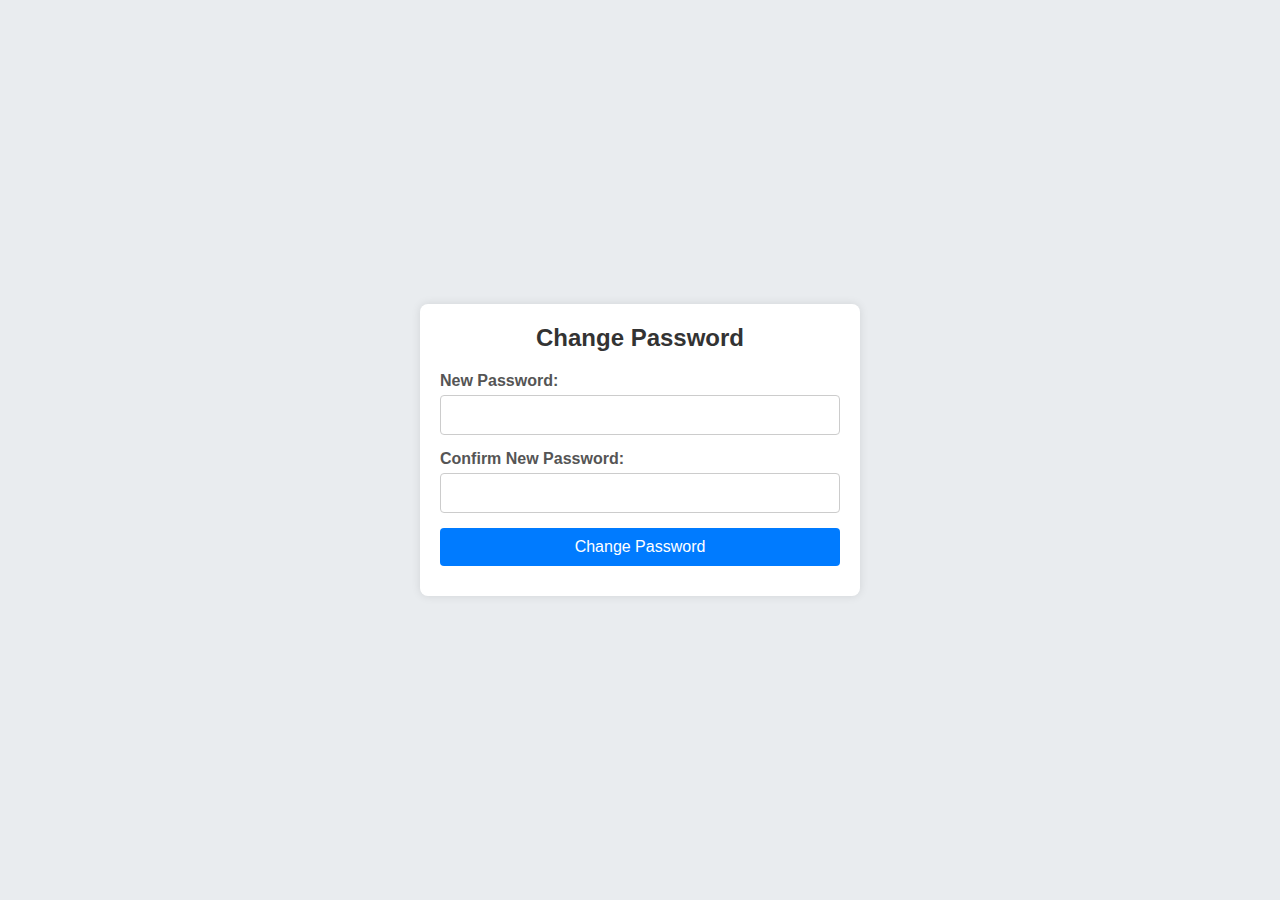
<file: templates/change_pwd.html>
<!DOCTYPE html>
<html lang="en">
<head>
    <meta charset="UTF-8">
    <meta name="viewport" content="width=device-width, initial-scale=1.0">
    <title>Change Password</title>
    <style>
        body {
            font-family: Arial, sans-serif;
            background-color: #e9ecef;
            display: flex;
            justify-content: center;
            align-items: center;
            height: 100vh;
            margin: 0;
        }

        .change-password-container {
            background-color: #fff;
            padding: 20px;
            border-radius: 8px;
            box-shadow: 0 0 10px rgba(0, 0, 0, 0.1);
            width: 100%;
            max-width: 400px;
        }

        .change-password-header {
            text-align: center;
            margin-bottom: 20px;
        }

        .change-password-header h2 {
            margin: 0;
            color: #333;
        }

        .form-group {
            margin-bottom: 15px;
        }

        .form-group label {
            display: block;
            font-weight: bold;
            margin-bottom: 5px;
            color: #555;
        }

        .form-group input[type="password"] {
            width: 100%;
            padding: 10px;
            border: 1px solid #ccc;
            border-radius: 4px;
            font-size: 16px;
            box-sizing: border-box;
        }

        button[type="submit"] {
            width: 100%;
            padding: 10px;
            background-color: #007bff;
            color: white;
            border: none;
            border-radius: 4px;
            font-size: 16px;
            cursor: pointer;
        }

        button[type="submit"]:hover {
            background-color: #0056b3;
        }

        .error-message, .success-message {
            color: red;
            font-size: 14px;
            margin-top: 10px;
            text-align: center;
        }

        .success-message {
            color: green;
        }
    </style>
</head>
<body>
    <main class="change-password-container">
        <section class="change-password-header">
            <h2>Change Password</h2>
        </section>
        <section class="change-password-contents">
            <form id="change-password-form" action="/update_pwd" method="post">
                <div class="form-group">
                    <label for="new_password">New Password:</label>
                    <input type="password" id="new_password" name="new_password" required>
                </div>
                <div class="form-group">
                    <label for="confirm_password">Confirm New Password:</label>
                    <input type="password" id="confirm_password" name="confirm_password" required>
                </div>
                <button type="submit">Change Password</button>
                <div class="error-message" id="error-message">
                    <!-- Error message can be dynamically inserted here -->
                </div>
                <div class="success-message" id="success-message">
                    <!-- Success message can be dynamically inserted here -->
                </div>
            </form>
        </section>
    </main>
</body>
</html>
</file>
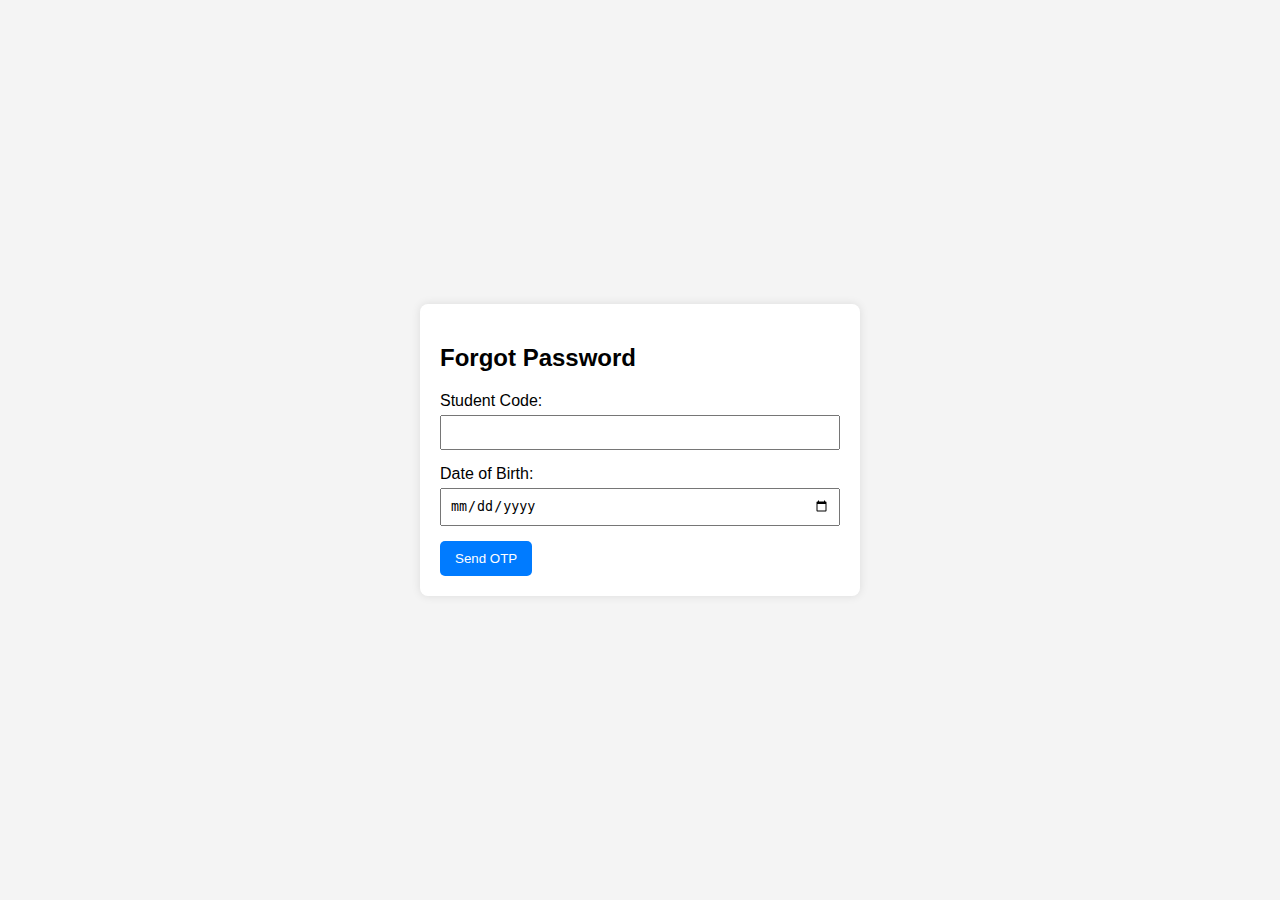
<file: templates/forget_pwd.html>
<!DOCTYPE html>
<html lang="en">
<head>
    <meta charset="UTF-8">
    <meta name="viewport" content="width=device-width, initial-scale=1.0">
    <title>Forgot Password</title>
    <link rel="stylesheet" href="/static/styles/forget_pwd.css"> <!-- Link to your CSS file for styling -->
</head>
<body>
    <main class="forgot-password">
        <section class="forgot-password-header">
            <h2>Forgot Password</h2>
        </section>
        <section class="forgot-password-contents">
            <form id="forgot-password-form" action="/send_otp" method="post">
                <div class="form-group">
                    <label for="student_code">Student Code:</label>
                    <input type="text" id="student_code" name="student_code" required>
                </div>
                <div class="form-group">
                    <label for="dob">Date of Birth:</label>
                    <input type="date" id="dob" name="dob" required>
                </div>
                <button type="submit">Send OTP</button>
            </form>
        </section>
    </main>
</body>
</html>
</file>
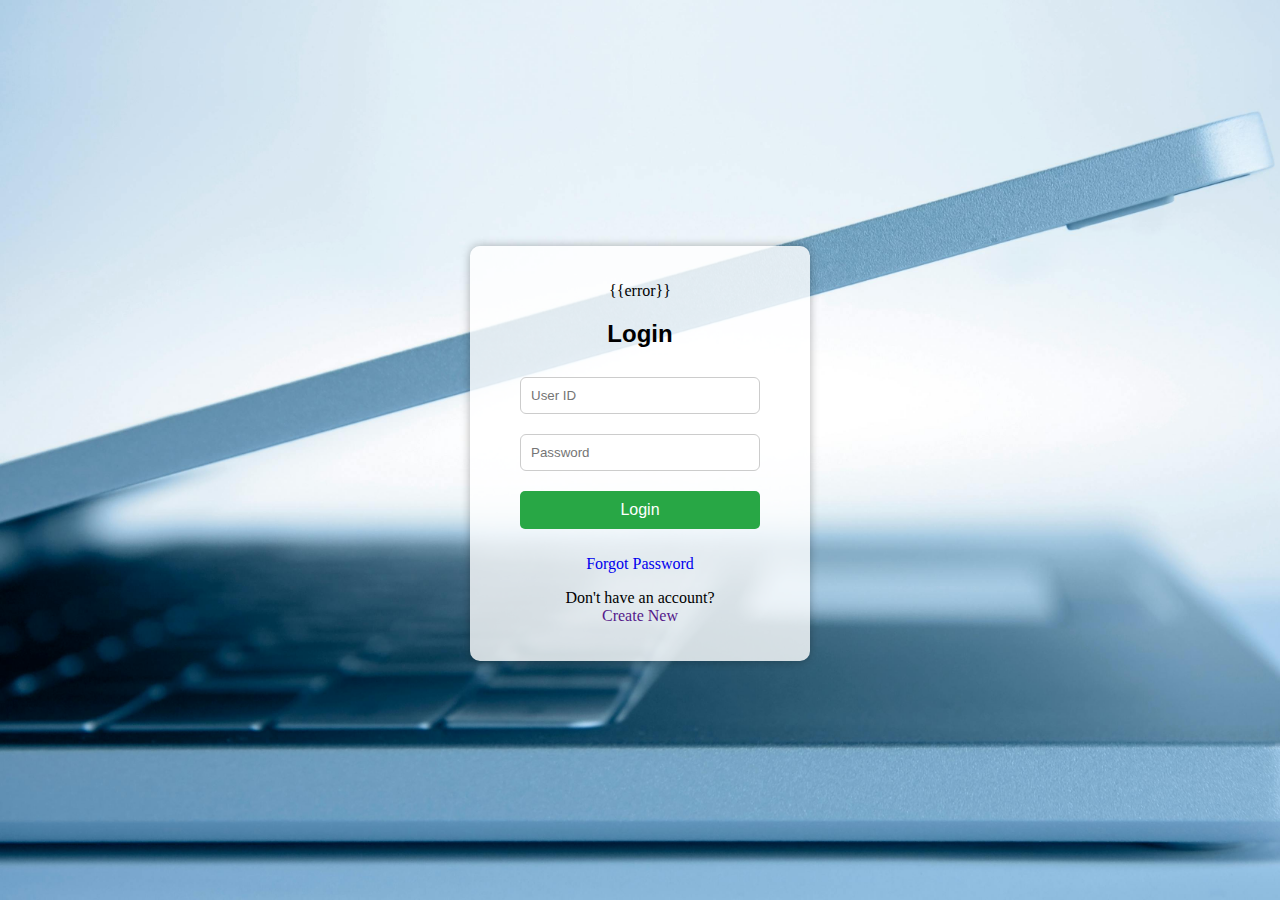
<file: templates/login.html>
<!DOCTYPE html>
<html lang="en">
<head>
    <meta charset="UTF-8">
    <meta name="viewport" content="width=device-width, initial-scale=1.0">
    <title>Document</title>
    <style>
        html{
            height: 100%
        }

        body{
            height: 99%;
            background-image: url('/static/images/bg-image.jpg');
            background-size: cover;
            align-items: center;
            justify-content: center;
            display: flex;
        }

        .login-container {
            /* height: 500px; */
            width: 300px;
            background-color: rgba(255, 255, 255, 0.8);
            padding: 20px;
            border-radius: 10px;
            box-shadow: 0 0 10px rgba(0, 0, 0, 0.3);
            text-align: center;
            align-content: center;
        }

        .login-container h2{
            font-family: Arial;
        }

        .login-container input{
            width: 80%;
            padding: 10PX;
            margin: 10PX;
            border-radius: 6px;
            border: 1px solid #ccc;
            box-sizing: border-box;
        }

        .login-container button{
            width: 80%;
            padding: 10px;
            margin: 10px;
            background-color: #28a745;
            color: white;
            border: none;
            border-radius: 5px;
            font-size: 16px;
            cursor: pointer;
        }

        .login-container button:hover{
            background-color: #168730;
            transition: ease 0.3s;
        }

        .login-container a {
            text-decoration: none;
        }

        .login-container a:hover {
        color: blue;
        font-size: 16.3px;
        transition: ease-in-out 200ms;
        }

    </style>
</head>
<body>
    <div class="login-container">
        <p>{{error}}</p>
        <h2>Login</h2>
        <form action="/login" method="post">
            <input type="text" placeholder="User ID" name="user_id">
            <input type="password" placeholder="Password" name="passwd" required>
            <button type="submit">Login</button>
        </form>
        <p><a href="/forget_pwd">Forgot Password</a></p>
        <p>Don't have an account? <br><a href="">Create New</a></p>
    </div>
</body>
</html>
</file>
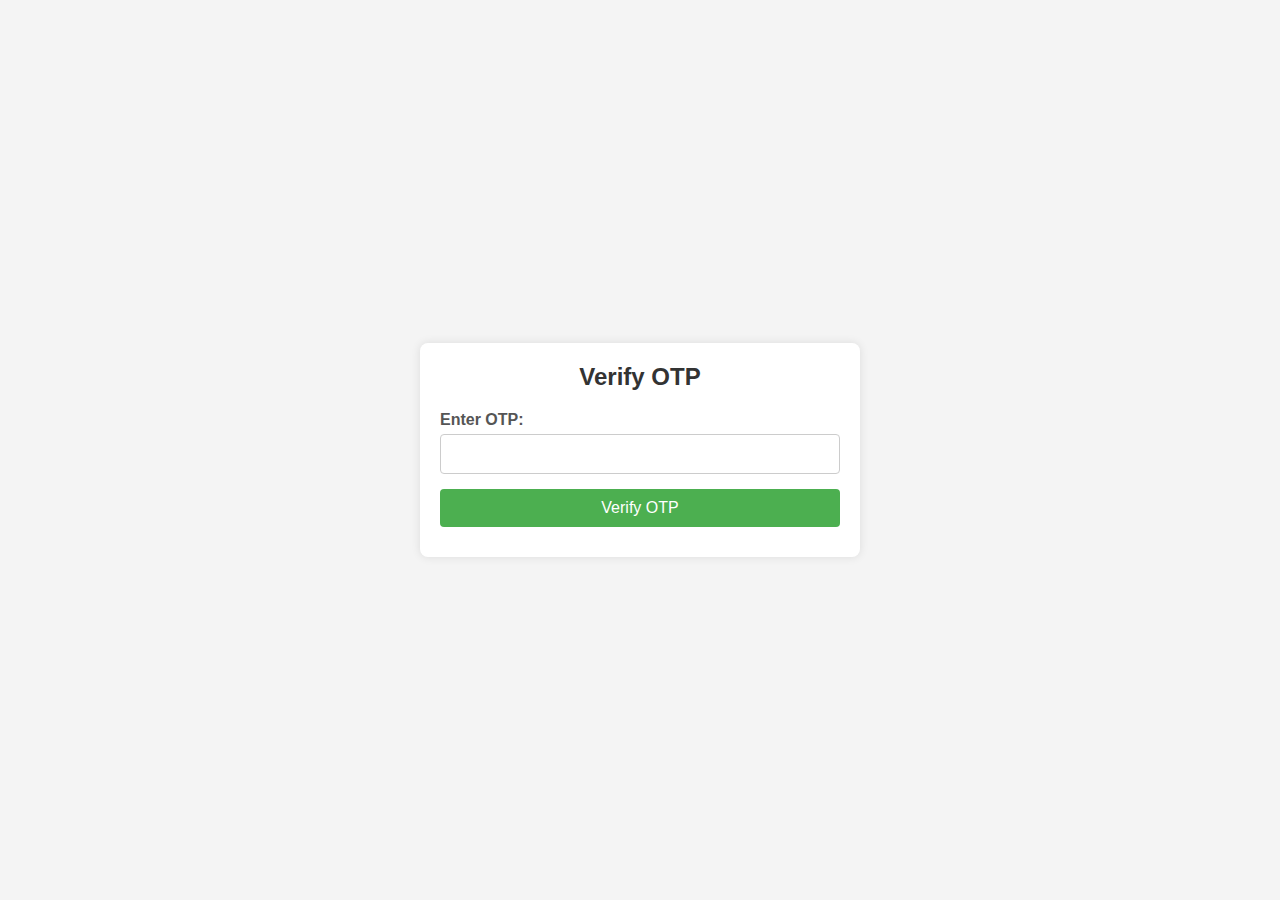
<file: templates/otp_page.html>
<!DOCTYPE html>
<html lang="en">
<head>
    <meta charset="UTF-8">
    <meta name="viewport" content="width=device-width, initial-scale=1.0">
    <title>Verify OTP</title>
    <style>
        body {
            font-family: Arial, sans-serif;
            background-color: #f4f4f4;
            display: flex;
            justify-content: center;
            align-items: center;
            height: 100vh;
            margin: 0;
        }

        .otp-verification {
            background-color: #ffffff;
            padding: 20px;
            border-radius: 8px;
            box-shadow: 0 0 10px rgba(0, 0, 0, 0.1);
            width: 100%;
            max-width: 400px;
        }

        .otp-header {
            text-align: center;
            margin-bottom: 20px;
        }

        .otp-header h2 {
            margin: 0;
            color: #333;
        }

        .form-group {
            margin-bottom: 15px;
        }

        .form-group label {
            display: block;
            font-weight: bold;
            margin-bottom: 5px;
            color: #555;
        }

        .form-group input[type="text"] {
            width: 100%;
            padding: 10px;
            border: 1px solid #ccc;
            border-radius: 4px;
            font-size: 16px;
            box-sizing: border-box;
        }

        button[type="submit"] {
            width: 100%;
            padding: 10px;
            background-color: #4CAF50;
            color: white;
            border: none;
            border-radius: 4px;
            font-size: 16px;
            cursor: pointer;
        }

        button[type="submit"]:hover {
            background-color: #45a049;
        }

        .error-message {
            color: red;
            font-size: 14px;
            margin-top: 10px;
        }
    </style>
</head>
<body>
    <main class="otp-verification">
        <section class="otp-header">
            <h2>Verify OTP</h2>
        </section>
        <section class="otp-contents">
            <form id="otp-form" action="/verify_otp" method="post">
                <div class="form-group">
                    <label for="otp">Enter OTP:</label>
                    <input type="text" id="otp" name="otp" required>
                </div>
                <button type="submit">Verify OTP</button>
                <div class="error-message" id="error-message">
                    <!-- Error message can be dynamically inserted here -->
                </div>
            </form>
        </section>
    </main>
</body>
</html>
</file>
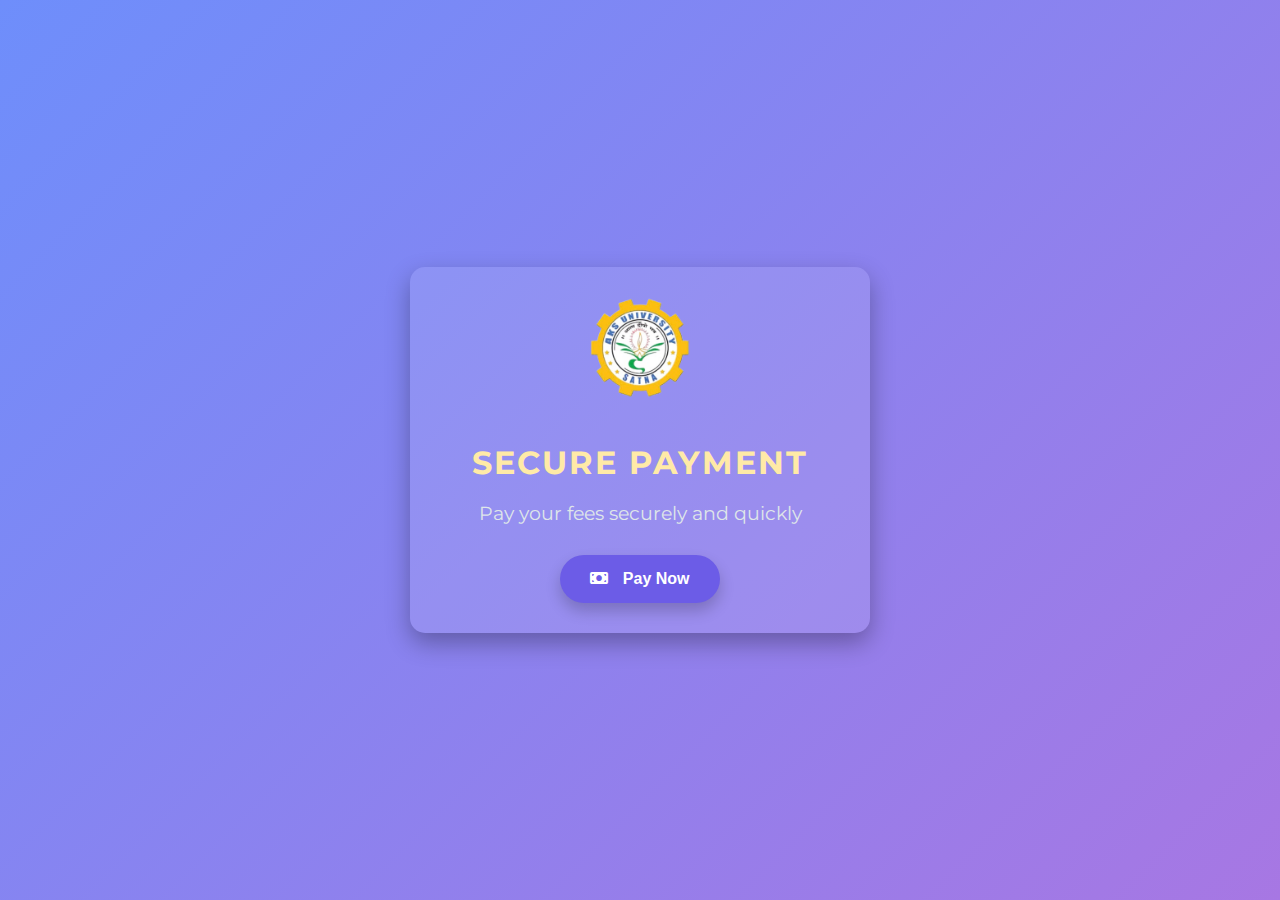
<file: templates/payment.html>
<!DOCTYPE html>
<html lang="en">
<head>
    <meta charset="UTF-8">
    <meta name="viewport" content="width=device-width, initial-scale=1.0">
    <title>Payment Page</title>
    <link rel="stylesheet" href="https://cdnjs.cloudflare.com/ajax/libs/font-awesome/6.0.0/css/all.min.css">
    <link href="https://fonts.googleapis.com/css2?family=Montserrat:wght@400;600&display=swap" rel="stylesheet">
    <style>
        body {
            font-family: 'Montserrat', sans-serif;
            background: linear-gradient(135deg, #6e8efb, #a777e3);
            color: #fff;
            display: flex;
            justify-content: center;
            align-items: center;
            height: 100vh;
            margin: 0;
        }

        .container {
            text-align: center;
            background: rgba(255, 255, 255, 0.1);
            padding: 30px;
            border-radius: 15px;
            box-shadow: 0 10px 25px rgba(0, 0, 0, 0.3);
            width: 400px;
        }

        .container h1 {
            font-size: 2em;
            margin-bottom: 10px;
            color: #ffeaa7;
            text-transform: uppercase;
            letter-spacing: 2px;
        }

        .container p {
            font-size: 1.2em;
            margin-bottom: 30px;
            color: #dfe6e9;
        }

        .btn {
            background: #6c5ce7;
            color: #fff;
            padding: 15px 30px;
            border: none;
            border-radius: 50px;
            font-size: 1em;
            font-weight: 600;
            cursor: pointer;
            transition: background 0.3s ease;
            box-shadow: 0 8px 15px rgba(0, 0, 0, 0.2);
        }

        .btn:hover {
            background: #013a85;
        }

        .btn i {
            margin-right: 10px;
        }

        .logo {
            width: 100px;
            margin-bottom: 20px;
            animation: bounce 2s infinite;
        }

        @keyframes bounce {
            0%, 20%, 50%, 80%, 100% {
                transform: translateY(0);
            }
            40% {
                transform: translateY(-20px);
            }
            60% {
                transform: translateY(-10px);
            }
        }
    </style>
</head>
<body>
    <div class="container">
        <img src="/static/images/aks-logo.png" alt="Company Logo" class="logo">
        <h1>Secure Payment</h1>
        <p>Pay your fees securely and quickly</p>
        <button id="rzp-button1" class="btn btn-lg"><i class="fas fa-money-bill"></i> Pay Now</button>
    </div>

    <script src="https://checkout.razorpay.com/v1/checkout.js"></script>
<script>
    var options = {
        "key": "rzp_test_dqRgrGCBhYV2Ul", // Enter the Key ID generated from the Dashboard
        "amount": "{{ pay*100 }}", // Ensure this is correctly rendered as an integer
        "currency": "INR",
        "description": "Ayush Patel",
        "image": "example.com/image/rzp.jpg",
        "prefill": {
            "email": "ayush.jnv54@gmail.com",
            "contact": "+916307425700", // The contact should be in string format with quotes
        },
        "config": {
            "display": {
                "blocks": {
                    "utib": {
                        "name": "Pay Using Axis Bank",
                        "instruments": [
                            { "method": "card", "issuers": ["UTIB"] },
                            { "method": "netbanking", "banks": ["UTIB"] }
                        ]
                    },
                    "other": {
                        "name": "Other Payment Methods",
                        "instruments": [
                            { "method": "card", "issuers": ["ICIC"] },
                            { "method": 'netbanking' }
                        ]
                    }
                },
                "hide": [
                    { "method": "upi" }
                ],
                "sequence": ["block.utib", "block.other"],
                "preferences": {
                    "show_default_blocks": false
                }
            }
        },
        "handler": function (response) {
            // On successful payment
            fetch('/payment-success', {
                method: 'POST',
                headers: {
                    'Content-Type': 'application/json',
                },
                body: JSON.stringify({
                    payment_id: response.razorpay_payment_id,
                }),
            }).then(function () {
                window.location.href = '/fees';
            }).catch(function (error) {
                console.error('Error:', error);
            });
        },
        "modal": {
            "ondismiss": function () {
                if (confirm("Are you sure you want to close the form?")) {
                    console.log("Checkout form closed by the user");
                } else {
                    console.log("Complete the Payment");
                }
            }
        }
    };

    var rzp1 = new Razorpay(options);
    document.getElementById('rzp-button1').onclick = function (e) {
        rzp1.open();
        e.preventDefault();
    }
</script>

</body>
</html>
</file>
<file: static/styles/forget_pwd.css>
body {
    font-family: Arial, sans-serif;
    background-color: #f4f4f4;
    display: flex;
    justify-content: center;
    align-items: center;
    height: 100vh;
    margin: 0;
}

.forgot-password {
    background: #fff;
    padding: 20px;
    border-radius: 8px;
    box-shadow: 0 0 10px rgba(0, 0, 0, 0.1);
    max-width: 400px;
    width: 100%;
}

.forgot-password-header {
    margin-bottom: 20px;
}

.forgot-password-contents {
    display: flex;
    flex-direction: column;
}

.form-group {
    margin-bottom: 15px;
}

label {
    display: block;
    margin-bottom: 5px;
}

input[type="text"],
input[type="date"] {
    width: 100%;
    padding: 8px;
    box-sizing: border-box;
}

button {
    padding: 10px 15px;
    background-color: #007bff;
    color: #fff;
    border: none;
    border-radius: 5px;
    cursor: pointer;
}

button:hover {
    background-color: #0056b3;
}
</file>
